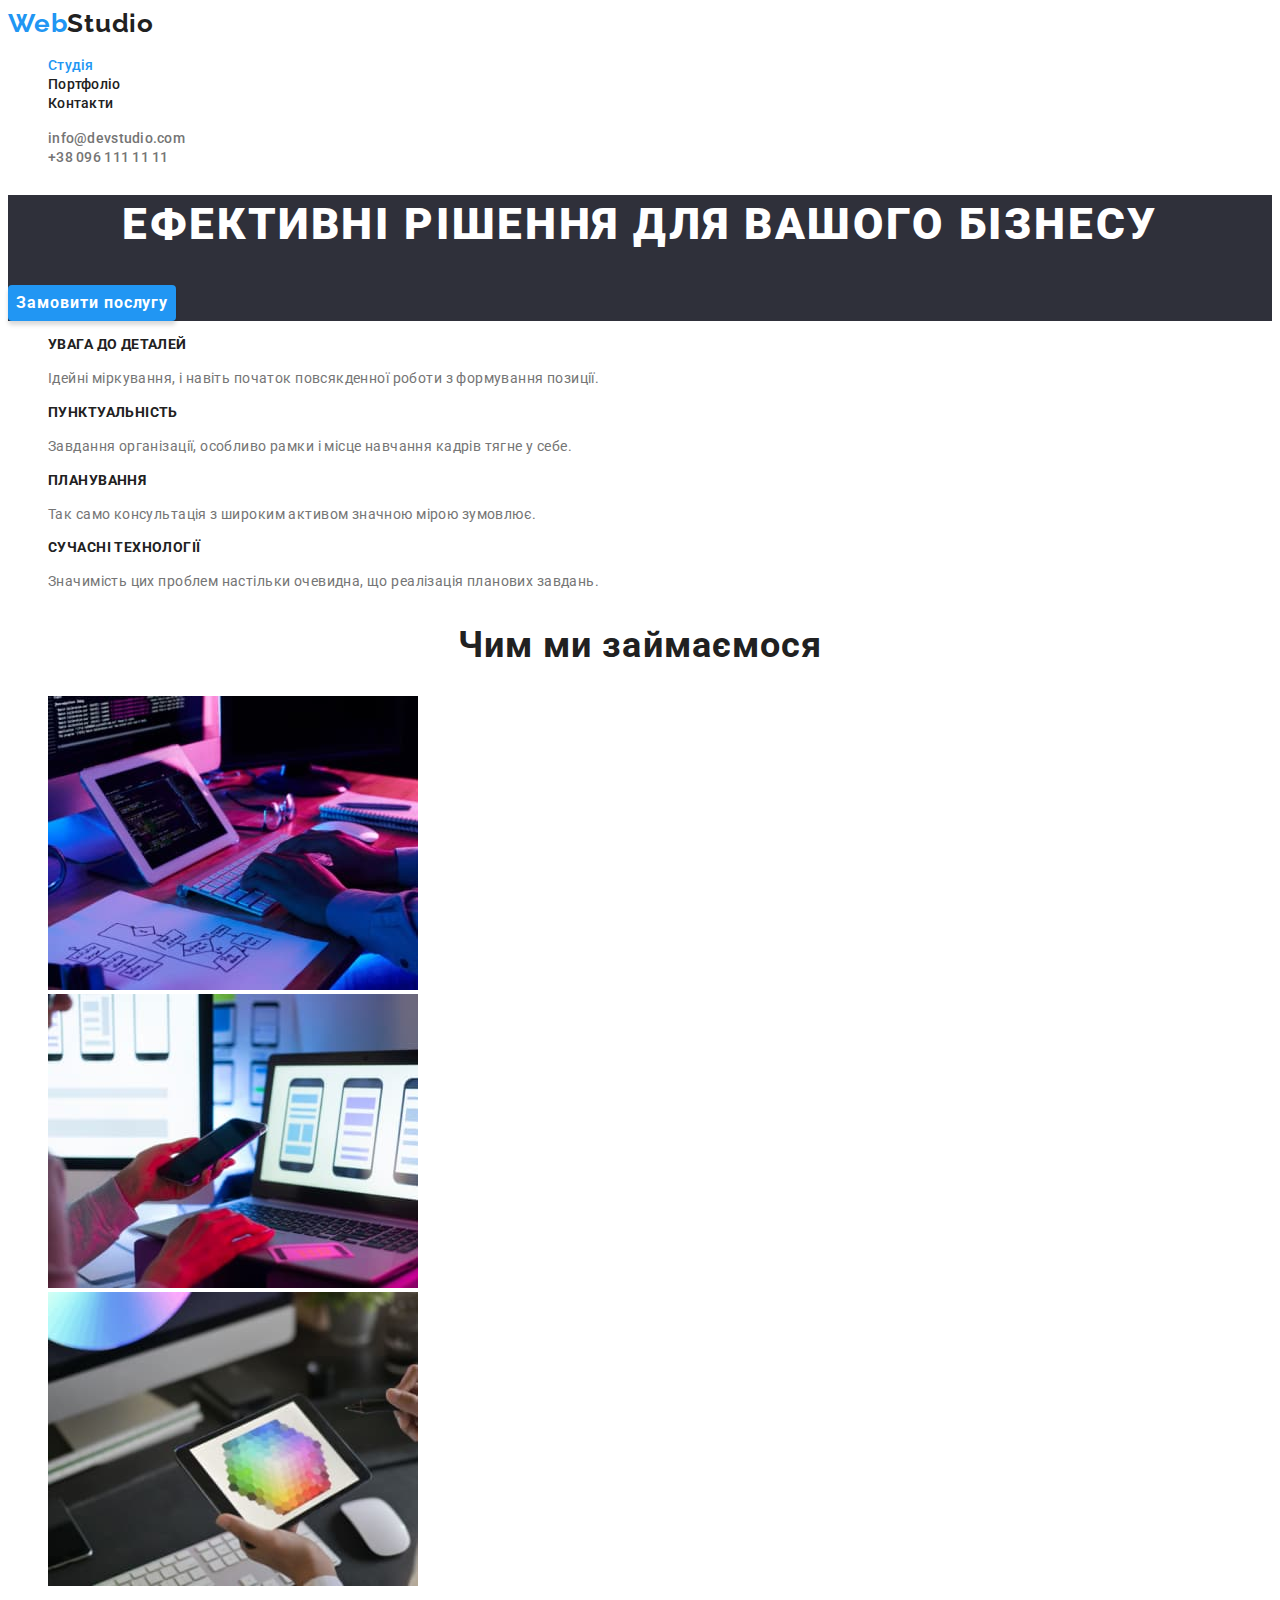
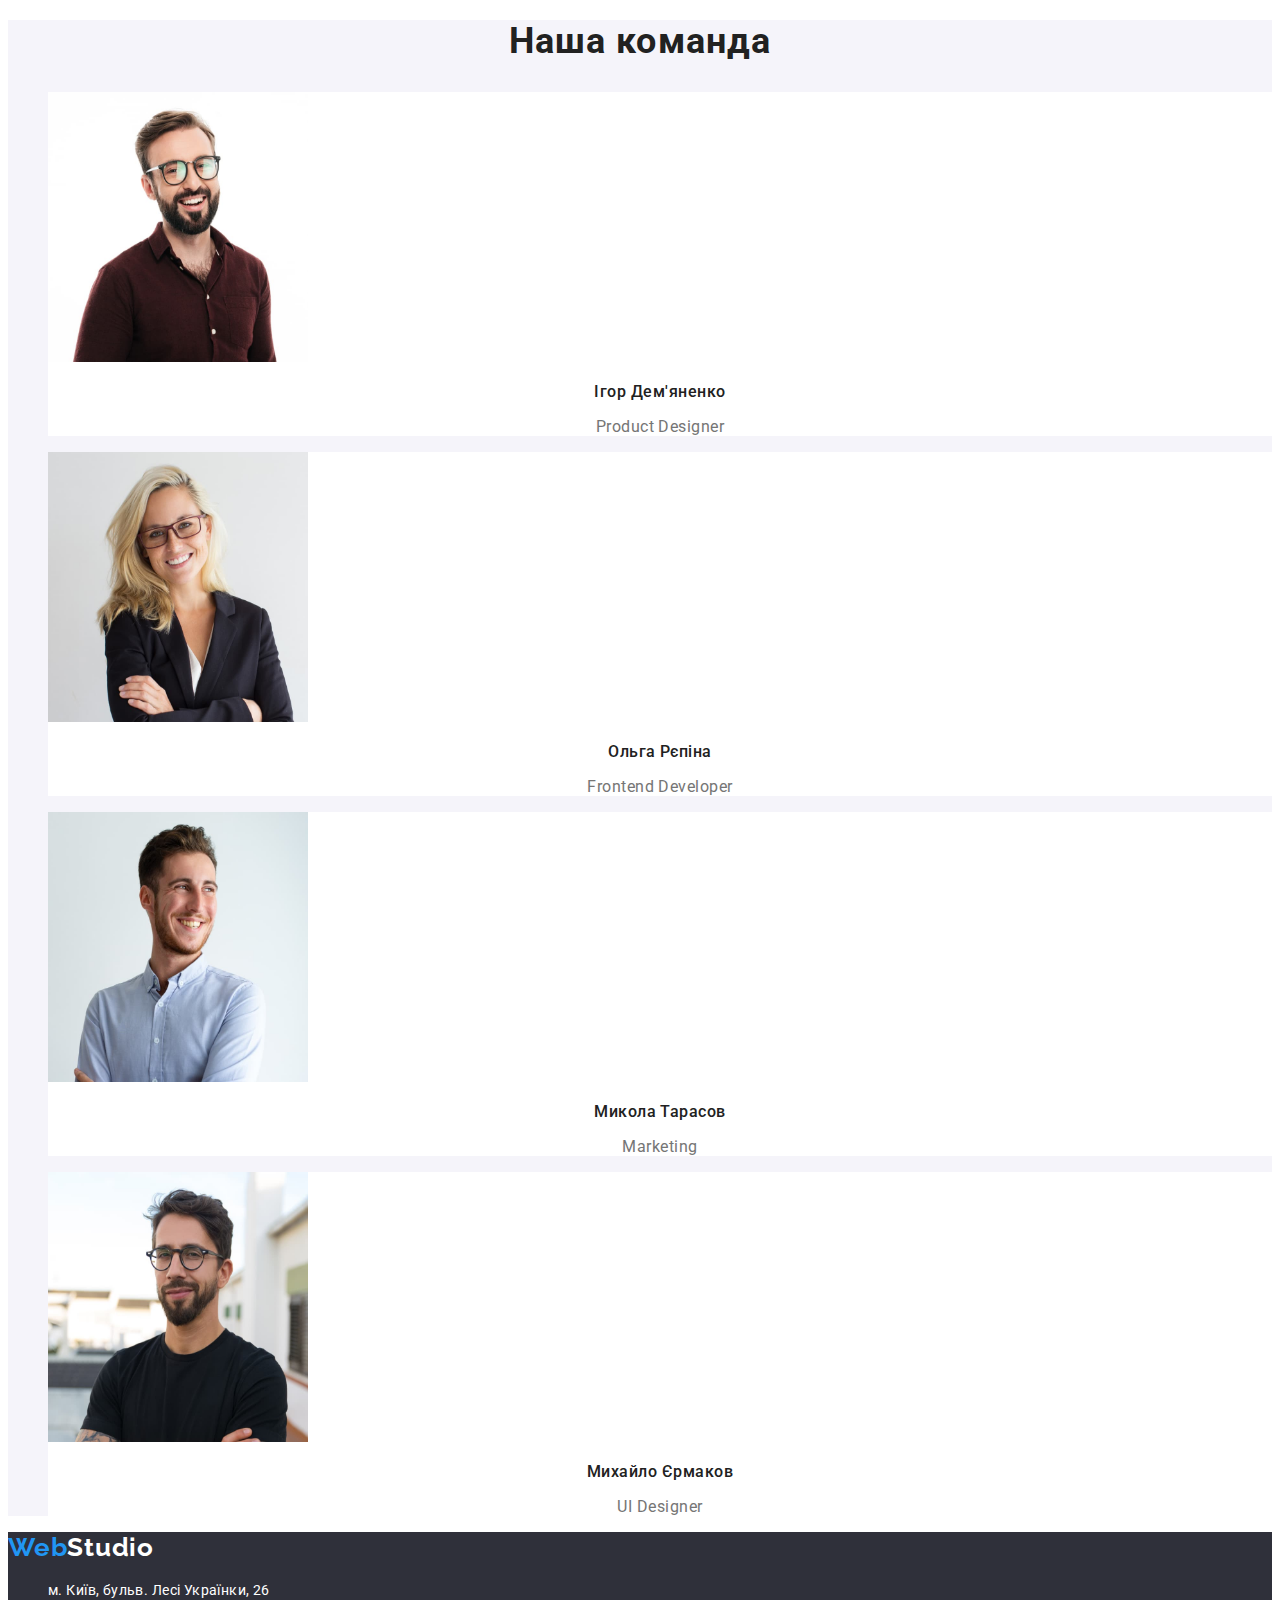
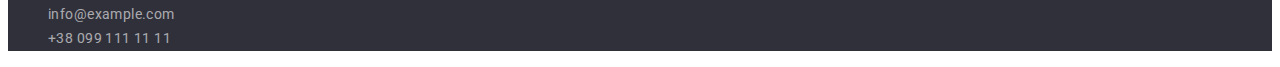
<file: index.html>
<!DOCTYPE html>
<html lang="uk">
  <head>
    <meta charset="UTF-8" />
    <meta http-equiv="X-UA-Compatible" content="IE=edge" />
    <meta name="viewport" content="width=device-width, initial-scale=1.0" />
    <title>Studia</title>
    <link rel="preconnect" href="https://fonts.googleapis.com" />
    <link rel="preconnect" href="https://fonts.gstatic.com" crossorigin />
    <link
      href="https://fonts.googleapis.com/css2?family=Raleway:wght@700&family=Roboto:wght@400;500;700;900&display=swap"
      rel="stylesheet"
    />
    <link rel="stylesheet" href="./css/styles.css" />
  </head>
  <body>
    <!--header-->
    <header class="header">
      <nav class="navigation">
        <a class="logo link" href="./index.html"
          >Web<span class="header-letter">Studio</span></a
        >
        <ul class="header-menu list">
          <li class="header-item">
            <a class="header-link current link" href="#">Студія</a>
          </li>
          <li class="header-item">
            <a class="header-link link" href="./portfolio.html">Портфоліо</a>
          </li>
          <li class="header-item">
            <a class="header-link link" href="#">Контакти</a>
          </li>
        </ul>
      </nav>
      <ul class="header-menu-second list">
        <li class="header-item-second">
          <a class="header-mail link date" href="mailto:info@devstudio.com"
            >info@devstudio.com</a
          >
        </li>
        <li class="header-item-second">
          <a class="header-tel link date" href="tel:+380961111111"
            >+38 096 111 11 11</a
          >
        </li>
      </ul>
    </header>
    <!--main part-->
    <main>
      <!--section hero-->
      <section class="post-hero">
        <h1 class="main-title">Ефективні рішення для вашого бізнесу</h1>
        <button class="btn button" type="button">Замовити послугу</button>
      </section>

      <!--section second-->

      <section class="post-second">
        <h2 class="secondary-title visually-hidden">Особливості</h2>
        <ul class="main-menu list">
          <li class="main-item">
            <h3 class="third-title">Увага до деталей</h3>
            <p class="main-text">
              Ідейні міркування, і навіть початок повсякденної роботи з
              формування позиції.
            </p>
          </li>
          <li class="main-item">
            <h3 class="third-title">Пунктуальність</h3>
            <p class="main-text">
              Завдання організації, особливо рамки і місце навчання кадрів тягне
              у себе.
            </p>
          </li>
          <li class="main-item">
            <h3 class="third-title">Планування</h3>
            <p class="main-text">
              Так само консультація з широким активом значною мірою зумовлює.
            </p>
          </li>
          <li class="main-item">
            <h3 class="third-title">Сучасні технології</h3>
            <p class="main-text">
              Значимість цих проблем настільки очевидна, що реалізація планових
              завдань.
            </p>
          </li>
        </ul>
      </section>
      <!--section third-->
      <section class="post-third">
        <h2 class="secondary-title">Чим ми займаємося</h2>
        <ul class="menu-work list">
          <li class="menu-item-work">
            <img
              src="./images/box1_jpg.jpg"
              alt="Людина працює за комп'ютером"
              width="370"
              height="294"
              class="images-work"
            />
          </li>
          <li class="menu-item-work">
            <img
              src="./images/box2_jpg.jpg"
              alt="Людина працює за комп'ютером і телефоном"
              width="370"
              height="294"
              class="images-work"
            />
          </li>
          <li class="menu-item-work">
            <img
              src="./images/box3_jpg.jpg"
              alt="Людина працює за планшетом"
              width="370"
              height="294"
              class="images-work"
            />
          </li>
        </ul>
      </section>
      <!--section our team-->
      <section class="post-team">
        <h2 class="secondary-title">Наша команда</h2>
        <ul class="menu-team list">
          <li class="item-team">
            <img
              src="./images/ihor_dem_jpg.jpg"
              alt="Усміхнений хлопець в окулярах"
              width="260"
              height="270"
              class="images-team"
            />
            <h3 class="title-name-team">Ігор Дем'яненко</h3>
            <p class="text-team" lang="en">Product Designer</p>
          </li>
          <li class="item-team">
            <img
              src="./images/olha_rep_img.jpg"
              alt="Усміхнена блондинка в окулярах>"
              width="260"
              height="270"
              class="images-team"
            />
            <h3 class="title-name-team">Ольга Рєпіна</h3>
            <p class="text-team" lang="en">Frontend Developer</p>
          </li>
          <li class="item-team">
            <img
              src="./images/mukola_tar_jpg.jpg"
              alt="Усміхнений хлопець"
              width="260"
              height="270"
              class="images-team"
            />
            <h3 class="title-name-team">Микола Тарасов</h3>
            <p class="text-team" lang="en">Marketing</p>
          </li>
          <li class="item-team">
            <img
              src="./images/mychailo.jermak_jpg.jpg"
              alt="Брюнет в окулярах з бородою"
              width="260"
              height="270"
              class="images-team"
            />
            <h3 class="title-name-team">Михайло Єрмаков</h3>
            <p class="text-team" lang="en">UI Designer</p>
          </li>
        </ul>
      </section>
    </main>
    <!--footer-->
    <footer class="footer">
      <a class="logo link" href="./index.html"
        >Web<span class="footer-letter">Studio</span></a
      >
      <address>
        <ul class="footer-post list">
          <li class="footer-item">
            <a
              class="footer-address link show"
              href="https://goo.gl/maps/YnVSM5J7TYiiHJp4A"
              target="_blank"
              rel="noopener noreferrer"
              >м. Київ, бульв. Лесі Українки, 26</a
            >
          </li>
          <li class="footer-item">
            <a class="footer-mail link show" href="mailto:info@example.com"
              >info@example.com</a
            >
          </li>
          <li class="footer-item">
            <a class="footer-tel link show" href="tel:+380991111111"
              >+38 099 111 11 11</a
            >
          </li>
        </ul>
      </address>
    </footer>
  </body>
</html>
</file>
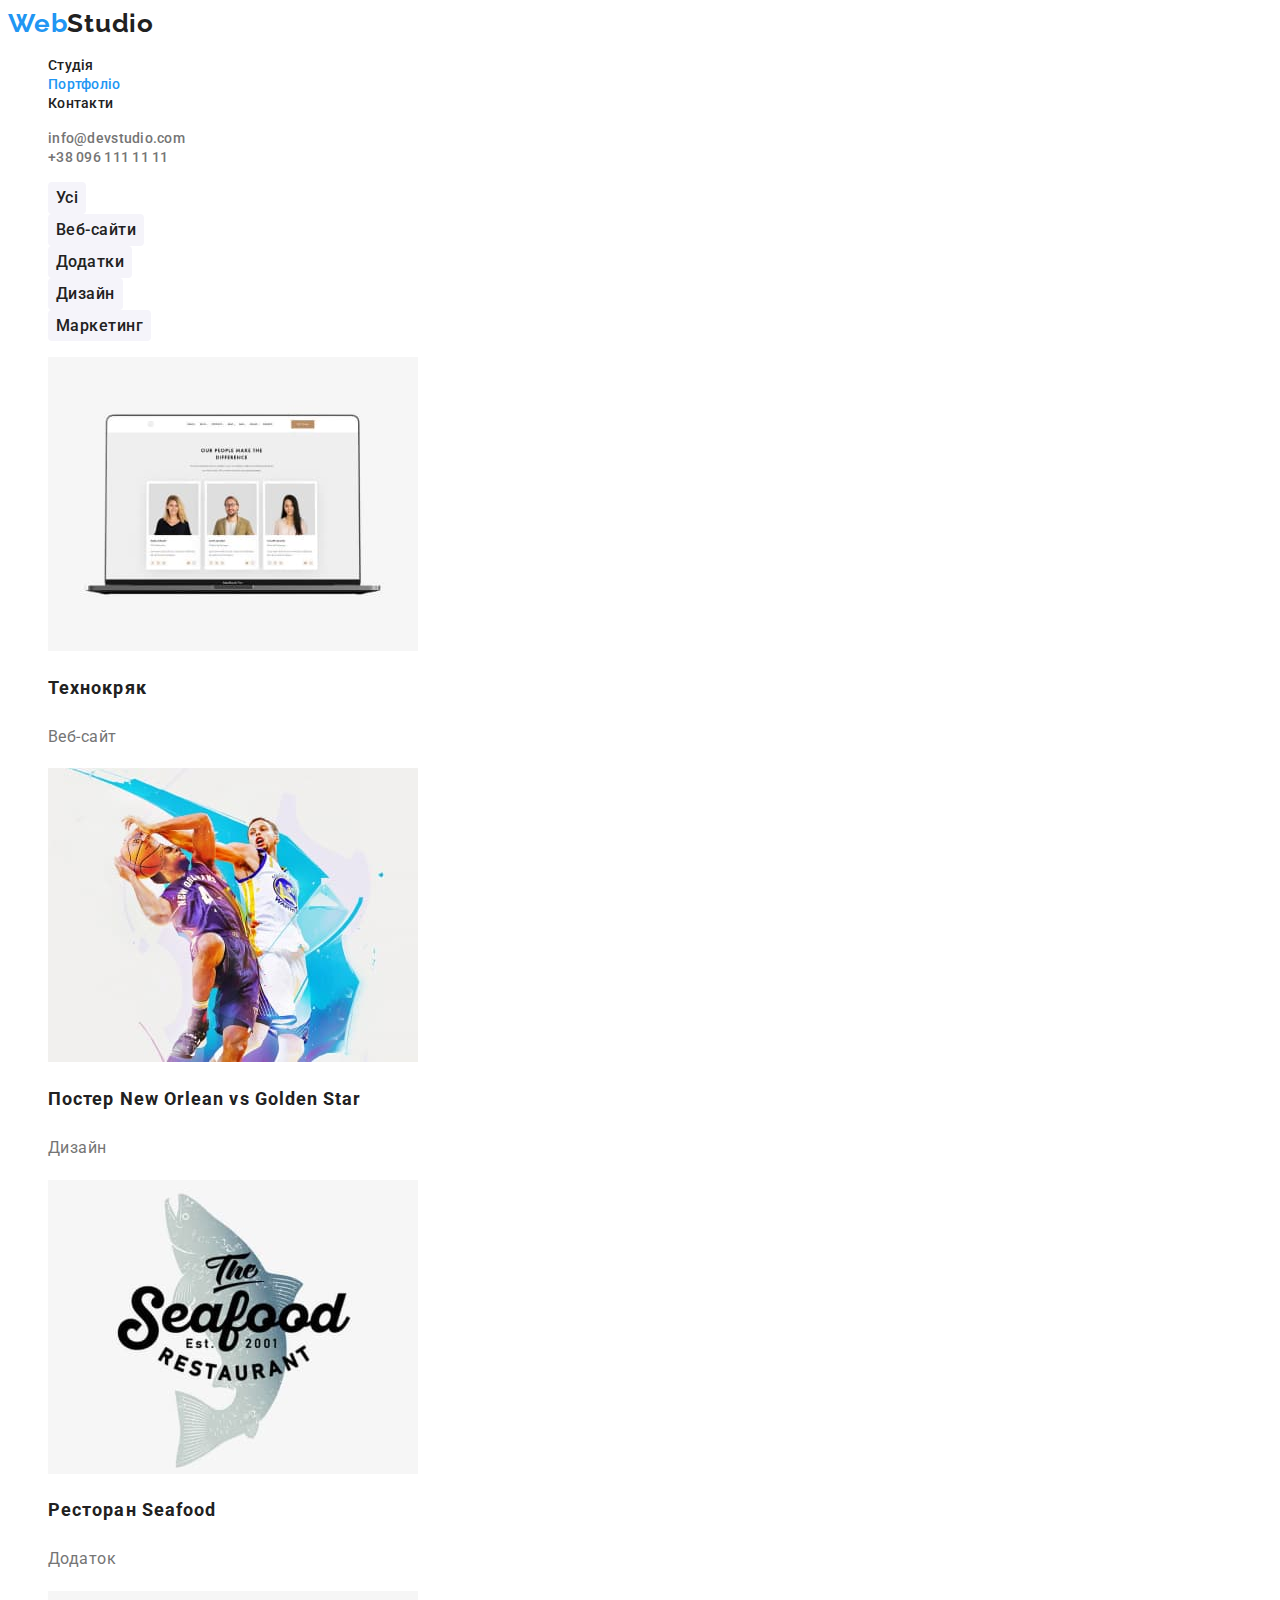
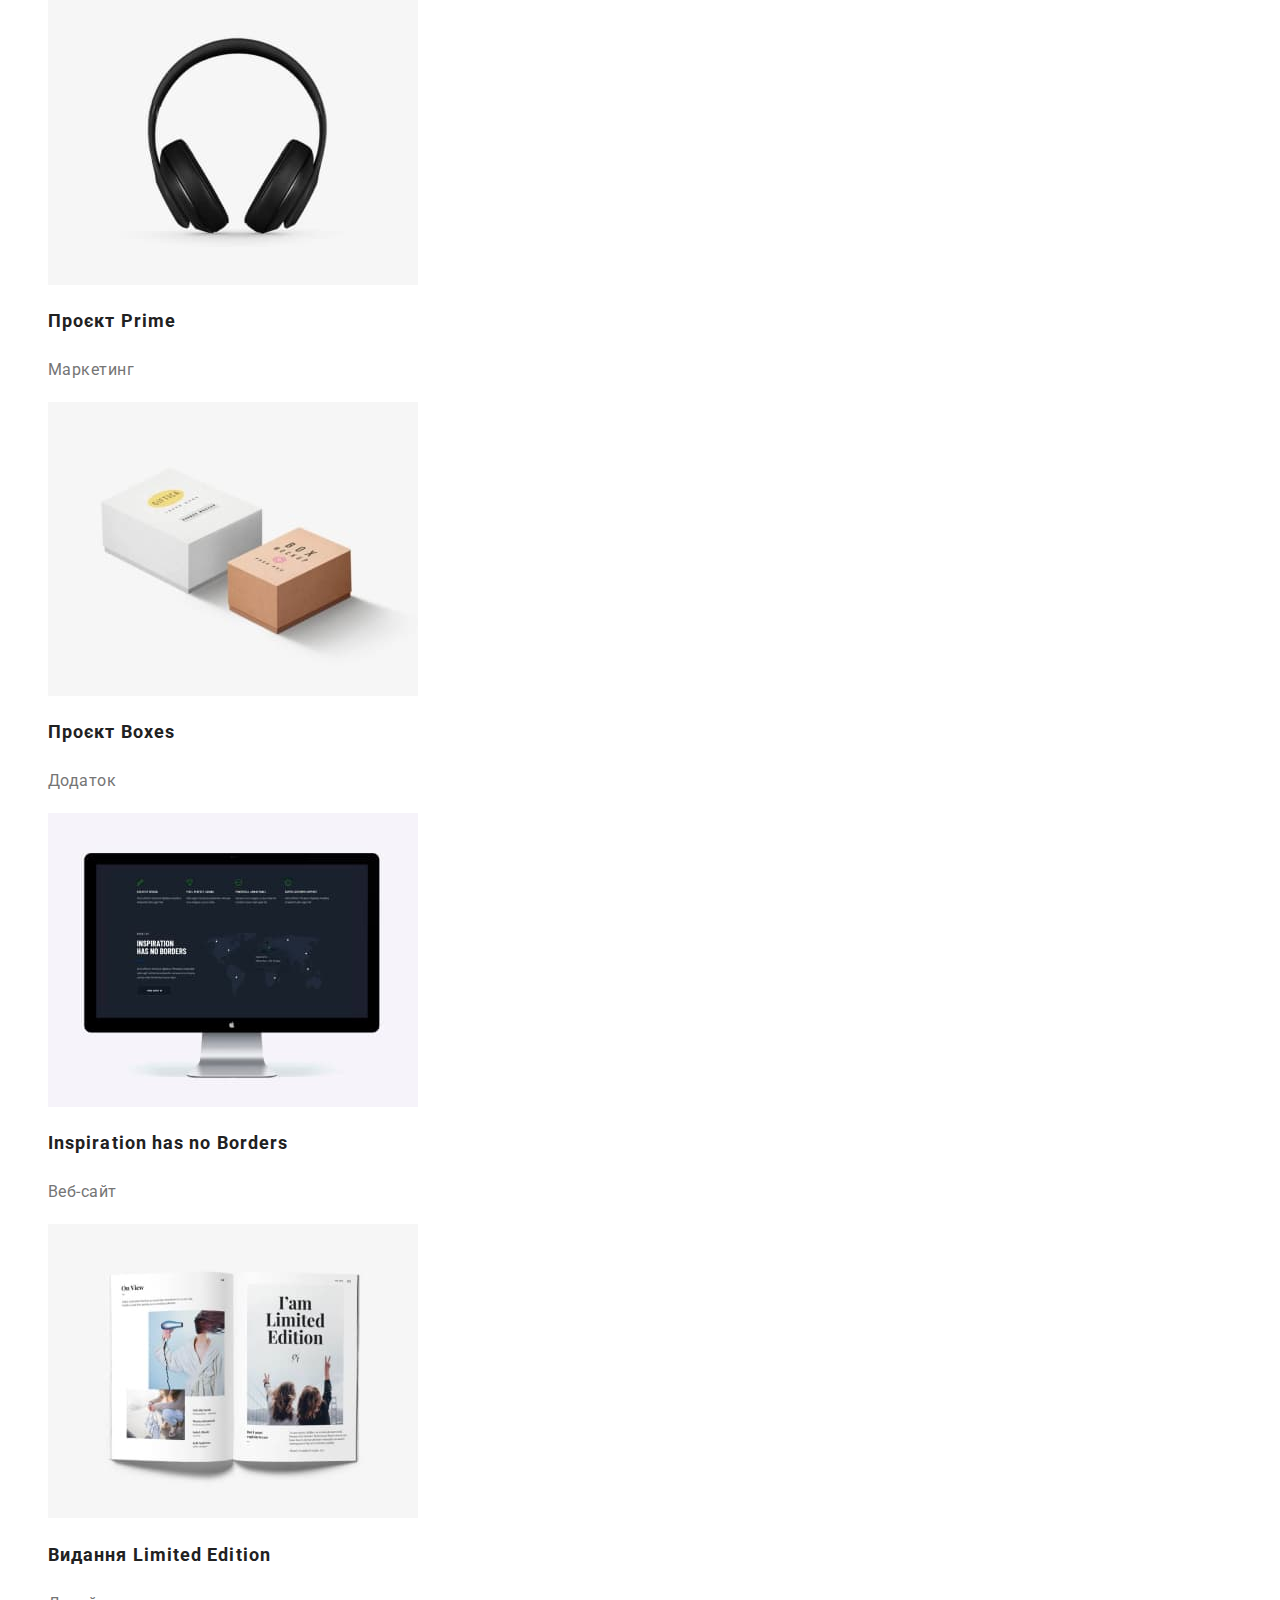
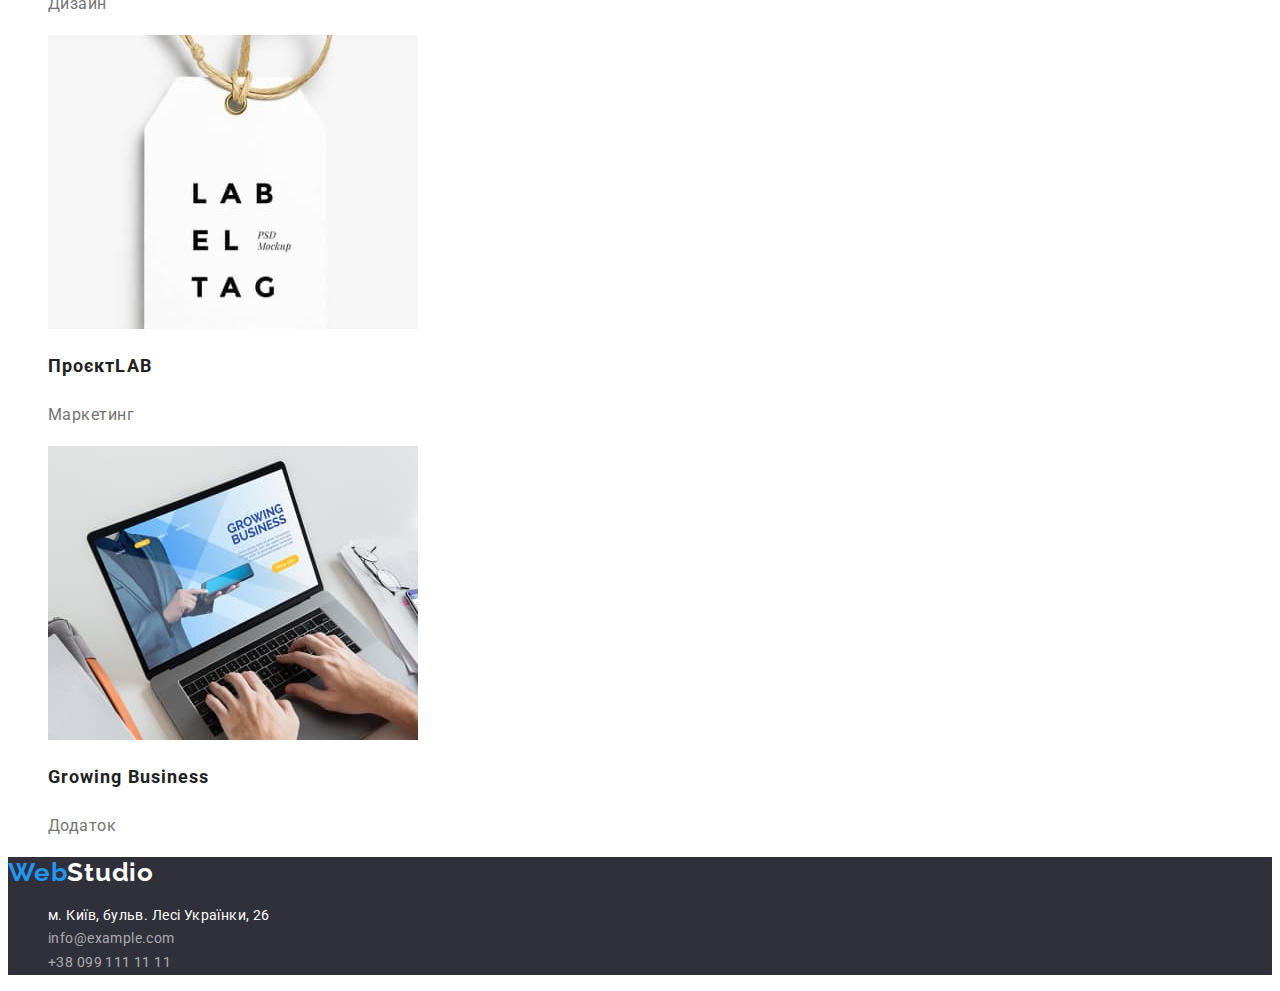
<file: portfolio.html>
<!DOCTYPE html>
<html lang="uk">
  <head>
    <meta charset="UTF-8" />
    <meta http-equiv="X-UA-Compatible" content="IE=edge" />
    <meta name="viewport" content="width=device-width, initial-scale=1.0" />
    <title>Studia</title>
    <link rel="preconnect" href="https://fonts.googleapis.com" />
    <link rel="preconnect" href="https://fonts.gstatic.com" crossorigin />
    <link
      href="https://fonts.googleapis.com/css2?family=Raleway:wght@700&family=Roboto:wght@400;500;700;900&display=swap"
      rel="stylesheet"
    />
    <link rel="stylesheet" href="./css/styles.css" />
  </head>
  <body>
    <!--header-->
    <header class="header">
      <nav class="navigation">
        <a class="logo link" href="./index.html"
          >Web<span class="header-letter">Studio</span></a
        >
        <ul class="header-post list">
          <li class="header-item">
            <a class="header-link link" href="./index.html">Студія</a>
          </li>
          <li class="header-item">
            <a class="header-link current link" href="#">Портфоліо</a>
          </li>
          <li class="header-item">
            <a class="header-link link" href="#">Контакти</a>
          </li>
        </ul>
      </nav>
      <ul class="header-post-second list">
        <li class="header-item-second">
          <a class="header-mail link date" href="mailto:info@devstudio.com"
            >info@devstudio.com</a
          >
        </li>
        <li class="header-item-second">
          <a class="header-tel link date" href="tel:+380961111111"
            >+38 096 111 11 11</a
          >
        </li>
      </ul>
    </header>
    <!--main-part-->
    <main>
      <section class="main-part">
        <h1 class="title-portfolio visually-hidden">Портфоліо</h1>
        <ul class="menu-btn list">
          <li class="item-btn">
            <button class="btn-portfolio button" type="button">Усі</button>
          </li>
          <li class="item-btn">
            <button class="btn-portfolio button" type="button">
              Веб-сайти
            </button>
          </li>
          <li class="item-btn">
            <button class="btn-portfolio button" type="button">Додатки</button>
          </li>
          <li class="item-btn">
            <button class="btn-portfolio button" type="button">Дизайн</button>
          </li>
          <li class="item-btn">
            <button class="btn-portfolio button" type="button">
              Маркетинг
            </button>
          </li>
        </ul>
        <ul class="menu-portfolio list">
          <li class="item-portfolio">
            <a class="link-portfolio link" href="#">
              <img
                src="./images/img_portfolio_1.jpg"
                alt="Екран ноутбука"
                width="370"
                height="294"
                class="images-portfolio"
              />
              <h2 class="title-name-portfolio">Технокряк</h2>
              <p class="text-portfolio">Веб-сайт</p></a
            >
          </li>
          <li class="item-portfolio">
            <a class="link-portfolio link" href="#">
              <img
                src="./images/img_portfolio_2.jpg"
                alt="Баскетболісти у грі"
                width="370"
                height="294"
                class="images-portfolio"
              />
              <h2 class="title-name-portfolio">
                Постер <span lang="en">New Orlean vs Golden Star</span>
              </h2>
              <p class="text-portfolio">Дизайн</p></a
            >
          </li>
          <li class="item-portfolio">
            <a class="link-portfolio link" href="#">
              <img
                src="./images/img_portfolio_3.jpg"
                alt="Афіша рестрану"
                width="370"
                height="294"
                class="images-portfolio"
              />
              <h2 class="title-name-portfolio">
                Ресторан <span lang="en">Seafood</span>
              </h2>
              <p class="text-portfolio">Додаток</p></a
            >
          </li>
          <li class="item-portfolio">
            <a class="link-portfolio link" href="#">
              <img
                src="./images/img_portfolio_4.jpg"
                alt="Наушники"
                width="370"
                height="294"
                class="images-portfolio"
              />
              <h2 class="title-name-portfolio">
                Проєкт <span lang="en">Prime</span>
              </h2>
              <p class="text-portfolio">Маркетинг</p></a
            >
          </li>
          <li class="item-portfolio">
            <a class="link-portfolio link" href="#">
              <img
                src="./images/img_portfolio_5.jpg"
                alt="Дві коробочки"
                width="370"
                height="294"
                class="images-portfolio"
              />
              <h2 class="title-name-portfolio">
                Проєкт <span lang="en">Boxes</span>
              </h2>
              <p class="text-portfolio">Додаток</p></a
            >
          </li>
          <li class="item-portfolio">
            <a class="link-portfolio link" href="#">
              <img
                src="./images/img_portfolio_6.jpg"
                alt="Монітор комп'ютера"
                width="370"
                height="294"
                class="images-portfolio"
              />
              <h2 class="title-name-portfolio" lang="en">
                Inspiration has no Borders
              </h2>
              <p class="text-portfolio">Веб-сайт</p></a
            >
          </li>
          <li class="item-portfolio">
            <a class="link-portfolio link" href="#">
              <img
                src="./images/img_portfolio_7.jpg"
                alt="Відкритий журнал"
                width="370"
                height="294"
                class="images-portfolio"
              />
              <h2 class="title-name-portfolio">
                Видання <span lang="en">Limited Edition</span>
              </h2>
              <p class="text-portfolio">Дизайн</p></a
            >
          </li>
          <li class="item-portfolio">
            <a class="link-portfolio link" href="#">
              <img
                src="./images/img_portfolio_8.jpg"
                alt="Етикетка"
                width="370"
                height="294"
                class="images-portfolio"
              />
              <h2 class="title-name-portfolio">
                Проєкт<span lang="en">LAB</span>
              </h2>
              <p class="text-portfolio">Маркетинг</p></a
            >
          </li>
          <li class="item-portfolio">
            <a class="link-portfolio link" href="#">
              <img
                src="./images/img_portfolio_9.jpg"
                alt="Робота за ноутбуком"
                width="370"
                height="294"
                class="images-portfolio"
              />
              <h2 class="title-name-portfolio" lang="en">Growing Business</h2>
              <p class="text-portfolio">Додаток</p></a
            >
          </li>
        </ul>
      </section>
    </main>
    <!--footer-->
    <footer class="footer">
      <a class="logo link" href="./index.html"
        >Web<span class="footer-letter">Studio</span></a
      >
      <address>
        <ul class="footer-post list">
          <li class="footer-item">
            <a
              class="footer-address link show"
              href="https://goo.gl/maps/YnVSM5J7TYiiHJp4A"
              target="_blank"
              rel="noopener noreferrer"
              >м. Київ, бульв. Лесі Українки, 26</a
            >
          </li>
          <li class="footer-item">
            <a class="footer-mail link show" href="mailto:info@example.com"
              >info@example.com</a
            >
          </li>
          <li class="footer-item">
            <a class="footer-tel link show" href="tel:+380991111111"
              >+38 099 111 11 11</a
            >
          </li>
        </ul>
      </address>
    </footer>
  </body>
</html>
</file>
<file: css/styles.css>
:root {
  --main-font-size: 14px;
  --second-font-size: 16px;
  --btn-size: 16px;
  --color-title-secondary: #212121;
  --color-title-third: #212121;
  --base-text-color: #757575;
  --accent-color: #2196f3;
  --general-back-color: #ffffff;
  --footer-logo-color: #ffffff;
  --second-back-color: #f5f4fa;
  --back-color-hero-footer: #2f303a;
  --color-btn: #188ce8;
  --color-btn-name: #212121;
  --header-logo-color: #212121;
  --header-link-color: #212121;
  --back-btn-portfolio: #f5f4fa;
  --footer-mail-tel-color: rgba(255, 255, 255, 0.6);
  --color-box-shadow: rgba(0, 0, 0, 0.15);
}

body {
  font-family: "Roboto", sans-serif;
  color: var(--base-text-color);
  background-color: var(--general-back-color);
}

.link {
  text-decoration: none;
}

.list {
  list-style: none;
}

.button {
  cursor: pointer;
}

/*header*/

.logo {
  font-family: "Raleway", sans-serif;
  font-weight: 700;
  font-size: 26px;
  line-height: 1.19;
  letter-spacing: 0.03em;
  color: var(--accent-color);
}

.header-letter {
  color: var(--header-logo-color);
}

.footer-letter {
  color: var(--footer-logo-color);
}

.header-link {
  font-weight: 500;
  font-size: var(--main-font-size);
  line-height: 1.14;
  letter-spacing: 0.02em;
  color: var(--header-link-color);
}

.header-link:hover,
.header-link:focus {
  color: var(--accent-color);
}

.date {
  font-weight: 500;
  font-size: var(--main-font-size);
  line-height: 1.14;
  letter-spacing: 0.02em;
  color: var(--base-text-color);
}

.date:hover,
.date:focus {
  color: var(--accent-color);
}

.current {
  color: var(--accent-color);
}

/*main - studia*/

.post-hero {
  background-color: var(--back-color-hero-footer);
}

.main-title {
  font-weight: 900;
  font-size: 44px;
  line-height: 1.36;
  text-align: center;
  letter-spacing: 0.06em;
  text-transform: uppercase;
  color: var(--general-back-color);
}

.btn {
  font-family: inherit;
  font-weight: 700;
  font-size: var(--btn-size);
  line-height: 1.88;
  letter-spacing: 0.06em;
  background-color: var(--accent-color);
  color: var(--general-back-color);
  box-shadow: 0px 4px 4px var(--color-box-shadow);
  border-color: transparent;
  border-radius: 4px;
}

.btn:hover,
.btn:focus {
  background-color: var(--color-btn);
}

.third-title {
  font-size: var(--main-font-size);
  line-height: 1.14;
  letter-spacing: 0.03em;
  text-transform: uppercase;
  color: var(--color-title-third);
}

.main-text {
  font-size: var(--main-font-size);
  line-height: 1.71;
  letter-spacing: 0.03em;
}

.post-team {
  background-color: var(--second-back-color);
}

.item-team {
  background-color: var(--general-back-color);
}

.secondary-title {
  font-size: 36px;
  line-height: 1.17;
  text-align: center;
  letter-spacing: 0.03em;
  color: var(--color-title-secondary);
}

.title-name-team {
  font-weight: 500;
  font-size: var(--second-font-size);
  line-height: 1.19;
  text-align: center;
  letter-spacing: 0.03em;
  color: var(--color-title-third);
}

.text-team {
  font-size: var(--second-font-size);
  line-height: 1.19;
  text-align: center;
  letter-spacing: 0.03em;
}

/*footer*/

.footer {
  background-color: var(--back-color-hero-footer);
}

.footer-address,
.footer-mail,
.footer-tel {
  font-style: normal;
  font-size: var(--main-font-size);
  line-height: 1.71;
  letter-spacing: 0.03em;
}

.footer-address {
  color: var(--general-back-color);
}

.footer-mail,
.footer-tel {
  color: var(--footer-mail-tel-color);
}

.show:hover,
.show:focus {
  color: var(--accent-color);
}

/*portfolio основна частина*/

.btn-portfolio {
  font-family: inherit;
  font-weight: 500;
  font-size: var(--btn-size);
  line-height: 1.62;
  text-align: center;
  letter-spacing: 0.03em;
  background-color: var(--back-btn-portfolio);
  color: var(--color-btn-name);
  border-color: transparent;
  border-radius: 4px;
}

.btn-portfolio:hover,
.btn-portfolio:focus {
  background-color: var(--accent-color);
  color: var(--general-back-color);
}

.item-portfolio {
  background-color: var(--general-back-color);
}

.title-name-portfolio {
  font-size: 18px;
  line-height: 2;
  letter-spacing: 0.06em;
  color: var(--color-title-secondary);
}

.text-portfolio {
  font-size: var(--second-font-size);
  line-height: 1.88;
  letter-spacing: 0.03em;
  color: var(--base-text-color);
}

/*----------заховані заголовки--------*/
.visually-hidden {
  position: absolute;
  white-space: nowrap;
  width: 1px;
  height: 1px;
  overflow: hidden;
  border: 0;
  padding: 0;
  clip: rect(0 0 0 0);
  clip-path: inset(50%);
  margin: -1px;
}
</file>
